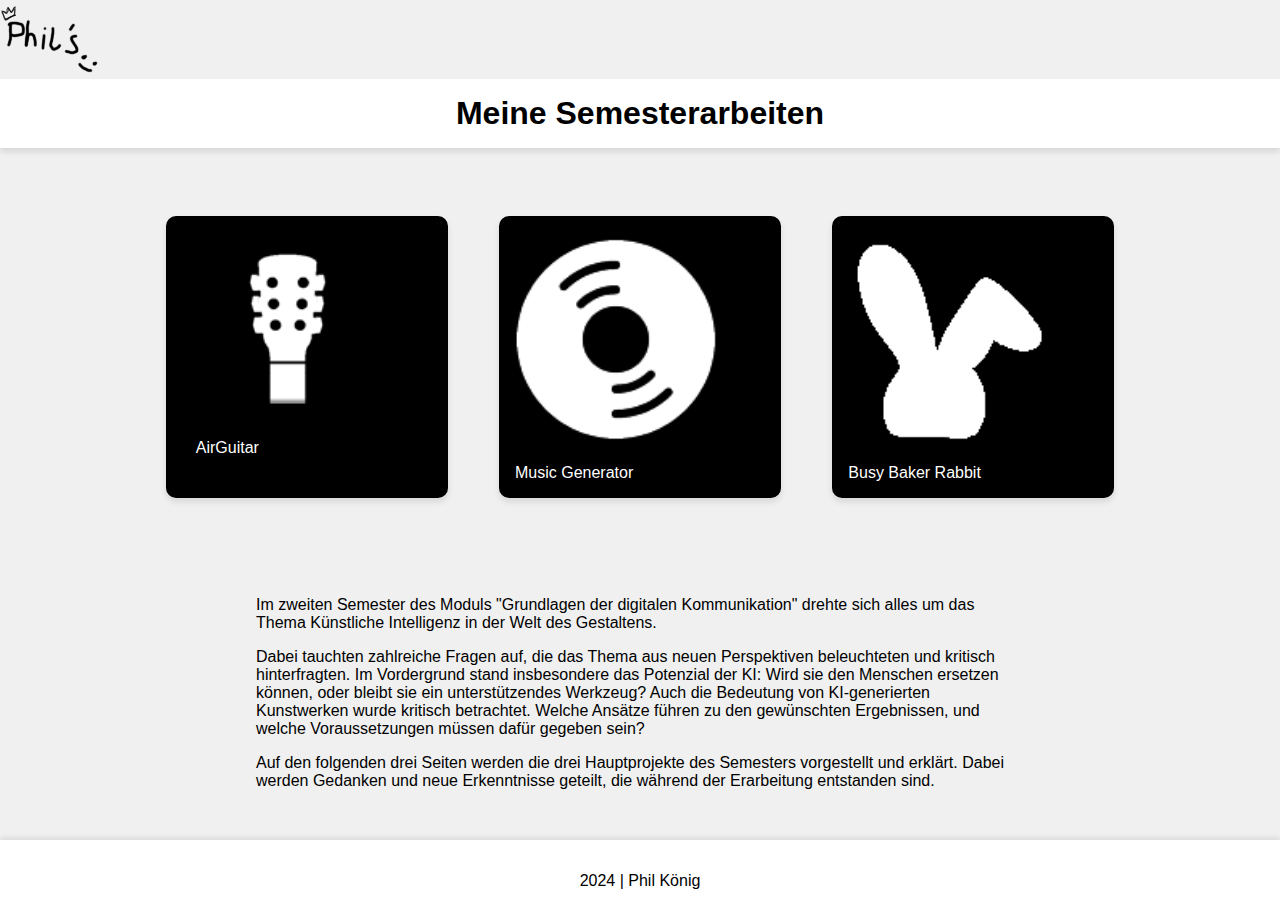
<file: index.html>
<!DOCTYPE html>
<html lang="de">
<head>
  <meta charset="UTF-8">
  <meta name="viewport" content="width=device-width, initial-scale=1.0">
  <title>Semesterarbeiten</title>
  <link rel="stylesheet" href="style.css">
  <style>
    .additional-text {
      width: 60%; /* Festlegung der Breite des Textblocks */
      margin: 50px auto; /* Zentriert den Block horizontal und fügt Abstand nach oben hinzu */
      text-align: left; /* Text links ausrichten */
    }
  </style>
</head>
<link rel="shortcut icon" href="logo.ico">
<body>
  <header class="banner">
    <div class="logo">
      <img src="logo.png" alt="logo">
    </div>
  </header>
  
  <div class="header-bar">
    <h1>Meine Semesterarbeiten</h1>
  </div>

  <div class="container">
    <div class="nav-links">
      <!-- AirGuitar Project with Image Preview -->
      <div class="nav-item">
        <a href="arbeit1.html">
          <img src="guitar.png" alt="AirGuitar" class="project-thumb">
          AirGuitar
        </a>
      </div>

      <!-- Music Generator Project with Image Preview -->
      <div class="nav-item">
        <a href="arbeit2.html">
          <img src="platte.png" alt="Music Generator" class="project-thumb">
          Music Generator
        </a>
      </div>

      <!-- Busy Baker Rabbit Project with Image Preview -->
      <div class="nav-item">
        <a href="arbeit3.html">
          <img src="busy.png" alt="Busy Baker Rabbit" class="project-thumb">
          Busy Baker Rabbit
        </a>
      </div>
    </div>
  </div>

  <!-- New section for additional text -->
  <div class="additional-text">
    <p>Im zweiten Semester des Moduls "Grundlagen der digitalen Kommunikation" drehte sich alles um das Thema Künstliche Intelligenz in der Welt des Gestaltens.</p>

    <p>Dabei tauchten zahlreiche Fragen auf, die das Thema aus neuen Perspektiven beleuchteten und kritisch hinterfragten. Im Vordergrund stand insbesondere das Potenzial der KI: Wird sie den Menschen ersetzen können, oder bleibt sie ein unterstützendes Werkzeug? Auch die Bedeutung von KI-generierten Kunstwerken wurde kritisch betrachtet. Welche Ansätze führen zu den gewünschten Ergebnissen, und welche Voraussetzungen müssen dafür gegeben sein?</p>
      
    <p>Auf den folgenden drei Seiten werden die drei Hauptprojekte des Semesters vorgestellt und erklärt. Dabei werden Gedanken und neue Erkenntnisse geteilt, die während der Erarbeitung entstanden sind.</p>
  </div>

  <footer>
    <p>2024 | Phil König</p>
  </footer>
</body>
</html>
</file>
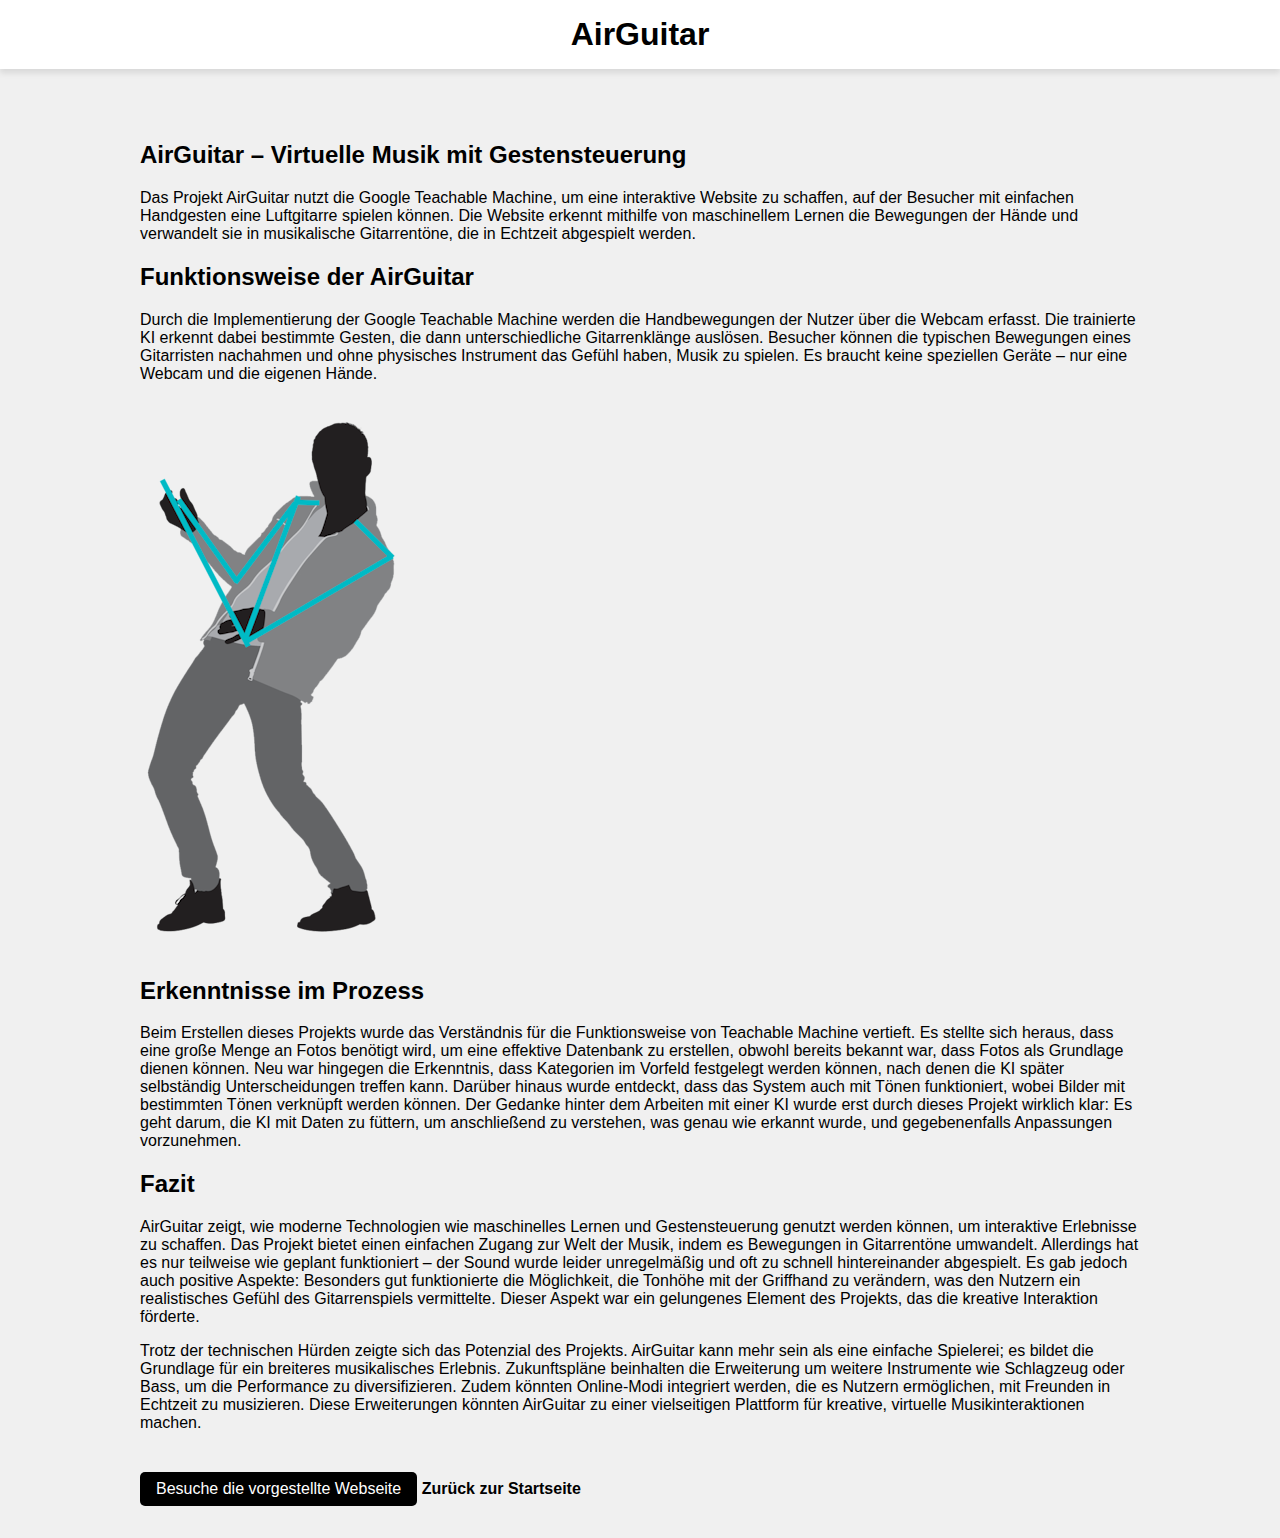
<file: arbeit1.html>
<!DOCTYPE html>
<html lang="de">
<head>
  <meta charset="UTF-8">
  <meta name="viewport" content="width=device-width, initial-scale=1.0">
  <title>Kategorie 1: Webentwicklung</title>
  <link rel="stylesheet" href="style.css">
</head>
<link rel="shortcut icon" href ="logo.ico">
<body>
  <div class="header-bar">
    <h1>AirGuitar</h1>
  </div>

  <div class="container">
    <h2>AirGuitar – Virtuelle Musik mit Gestensteuerung</h2>
    <p>Das Projekt AirGuitar nutzt die Google Teachable Machine,
       um eine interaktive Website zu schaffen,
        auf der Besucher mit einfachen Handgesten eine Luftgitarre spielen können.
         Die Website erkennt mithilfe von maschinellem Lernen die Bewegungen der Hände und verwandelt sie in musikalische Gitarrentöne,
          die in Echtzeit abgespielt werden.</p>

    <h2>Funktionsweise der AirGuitar</h2>
    <p>
      Durch die Implementierung der Google Teachable Machine werden die Handbewegungen der Nutzer über die Webcam erfasst.
      Die trainierte KI erkennt dabei bestimmte Gesten,
      die dann unterschiedliche Gitarrenklänge auslösen.
      Besucher können die typischen Bewegungen eines Gitarristen nachahmen und ohne physisches Instrument das Gefühl haben,
      Musik zu spielen. Es braucht keine speziellen Geräte – nur eine Webcam und die eigenen Hände.
    </p>

    <!-- Platz für das Bild -->
    <div class="image-placeholder">
      <img src="gitarre.png" alt="Bild von AirGuitar" class="project-image">
    </div>

    <h2>Erkenntnisse im Prozess</h2>
    <p>
      Beim Erstellen dieses Projekts wurde das Verständnis für die Funktionsweise von Teachable Machine vertieft. Es stellte sich heraus, dass eine große Menge an Fotos benötigt wird, um eine effektive Datenbank zu erstellen, obwohl bereits bekannt war, dass Fotos als Grundlage dienen können. Neu war hingegen die Erkenntnis, dass Kategorien im Vorfeld festgelegt werden können, nach denen die KI später selbständig Unterscheidungen treffen kann. Darüber hinaus wurde entdeckt, dass das System auch mit Tönen funktioniert, wobei Bilder mit bestimmten Tönen verknüpft werden können. Der Gedanke hinter dem Arbeiten mit einer KI wurde erst durch dieses Projekt wirklich klar: Es geht darum, die KI mit Daten zu füttern,
       um anschließend zu verstehen, was genau wie erkannt wurde, und gegebenenfalls Anpassungen vorzunehmen.

    <h2>Fazit</h2>
    <p>AirGuitar zeigt, wie moderne Technologien wie maschinelles Lernen und Gestensteuerung genutzt werden können, um interaktive Erlebnisse zu schaffen. Das Projekt bietet einen einfachen Zugang zur Welt der Musik, indem es Bewegungen in Gitarrentöne umwandelt. Allerdings hat es nur teilweise wie geplant funktioniert – der Sound wurde leider unregelmäßig und oft zu schnell hintereinander abgespielt. Es gab jedoch auch positive Aspekte: Besonders gut funktionierte die Möglichkeit, die Tonhöhe mit der Griffhand zu verändern, was den Nutzern ein realistisches Gefühl des Gitarrenspiels vermittelte. Dieser Aspekt war ein gelungenes Element des Projekts, das die kreative Interaktion förderte.
    </p>

    <p> Trotz der technischen Hürden zeigte sich das Potenzial des Projekts. AirGuitar kann mehr sein als eine einfache Spielerei; es bildet die Grundlage für ein breiteres musikalisches Erlebnis. Zukunftspläne beinhalten die Erweiterung um weitere Instrumente wie Schlagzeug oder Bass, um die Performance zu diversifizieren. Zudem könnten Online-Modi integriert werden, die es Nutzern ermöglichen, mit Freunden in Echtzeit zu musizieren. Diese Erweiterungen könnten AirGuitar zu einer vielseitigen Plattform für kreative, virtuelle Musikinteraktionen machen.</p>
            
  
    <a href="https://philsdokumentation.netlify.app/" class="project-link" target="_blank">Besuche die vorgestellte Webseite</a>
   
    <a href="index.html" class="back-link">Zurück zur Startseite</a>
  </div>
</body>
</html>
</file>
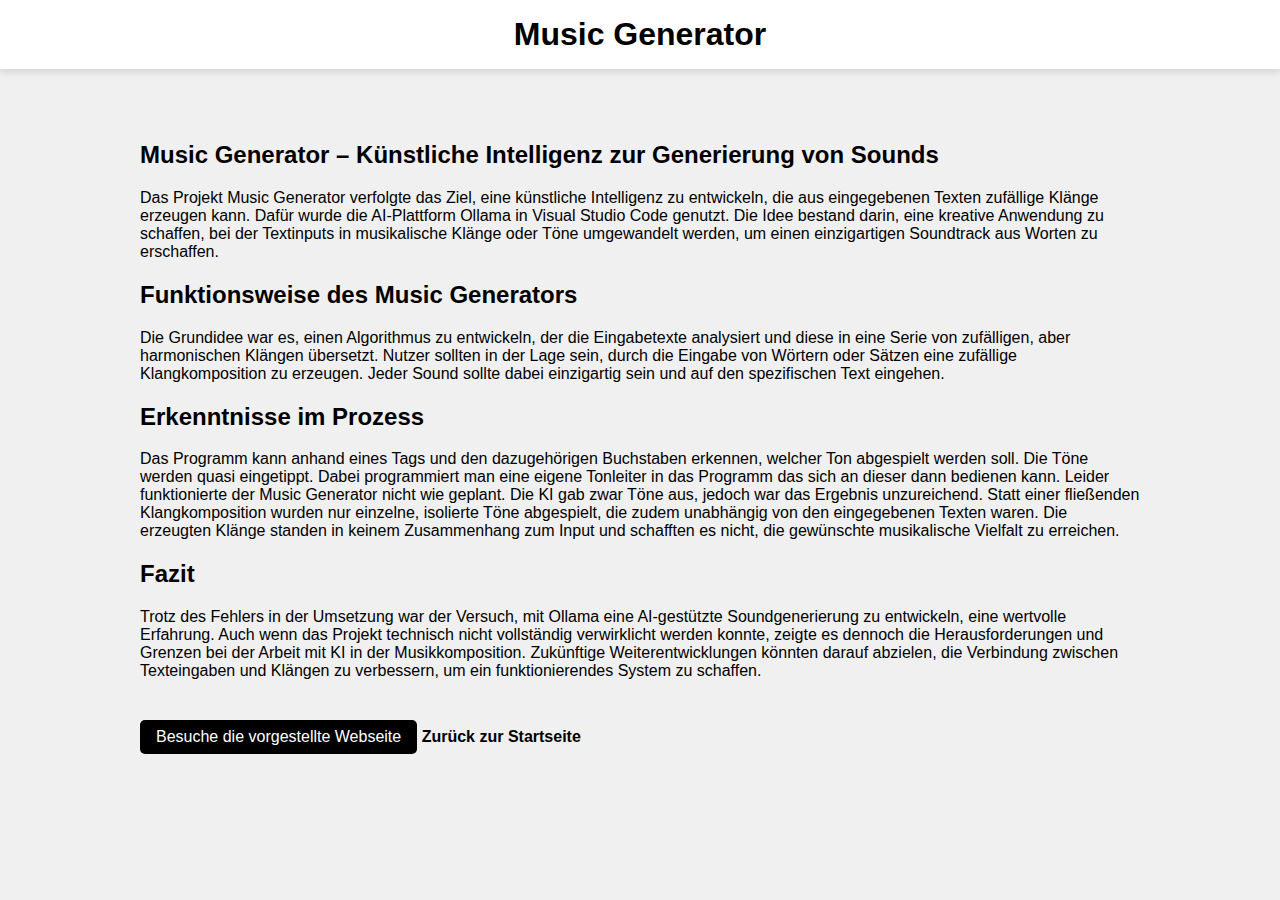
<file: arbeit2.html>
<!DOCTYPE html>
<html lang="de">
<head>
  <meta charset="UTF-8">
  <meta name="viewport" content="width=device-width, initial-scale=1.0">
  <title>Kategorie 2: Grafikdesign</title>
  <link rel="stylesheet" href="style.css">
</head>
<link rel="shortcut icon" href ="logo.ico">
<body>
  <div class="header-bar">
    <h1>Music Generator</h1>
  </div>

  <div class="container">
    <h2>Music Generator – Künstliche Intelligenz zur Generierung von Sounds</h2>
    <p>Das Projekt Music Generator verfolgte das Ziel,
       eine künstliche Intelligenz zu entwickeln,
        die aus eingegebenen Texten zufällige Klänge erzeugen kann.
         Dafür wurde die AI-Plattform Ollama in Visual Studio Code genutzt.
          Die Idee bestand darin, eine kreative Anwendung zu schaffen,
           bei der Textinputs in musikalische Klänge oder Töne umgewandelt werden,
            um einen einzigartigen Soundtrack aus Worten zu erschaffen.</p>

    <h2>Funktionsweise des Music Generators</h2>
     <p>Die Grundidee war es,
       einen Algorithmus zu entwickeln,
        der die Eingabetexte analysiert und diese in eine Serie von zufälligen,
         aber harmonischen Klängen übersetzt.
          Nutzer sollten in der Lage sein,
           durch die Eingabe von Wörtern oder Sätzen eine zufällige Klangkomposition zu erzeugen.
            Jeder Sound sollte dabei einzigartig sein und auf den spezifischen Text eingehen.</p>

  <h2>Erkenntnisse im Prozess</h2>
  <P>Das Programm kann anhand eines Tags und den dazugehörigen Buchstaben erkennen,
     welcher Ton abgespielt werden soll.
      Die Töne werden quasi eingetippt.
       Dabei programmiert man eine eigene Tonleiter in das Programm das sich an dieser dann bedienen kann.
        Leider funktionierte der Music Generator nicht wie geplant. Die KI gab zwar Töne aus,
         jedoch war das Ergebnis unzureichend.
          Statt einer fließenden Klangkomposition wurden nur einzelne,
           isolierte Töne abgespielt, die zudem unabhängig von den eingegebenen Texten waren.
            Die erzeugten Klänge standen in keinem Zusammenhang zum Input und schafften es nicht,
             die gewünschte musikalische Vielfalt zu erreichen.
    
    </P>

    <h2>Fazit</h2>
    <p>Trotz des Fehlers in der Umsetzung war der Versuch,
       mit Ollama eine AI-gestützte Soundgenerierung zu entwickeln,
        eine wertvolle Erfahrung. Auch wenn das Projekt technisch nicht vollständig verwirklicht werden konnte,
         zeigte es dennoch die Herausforderungen und Grenzen bei der Arbeit mit KI in der Musikkomposition.
          Zukünftige Weiterentwicklungen könnten darauf abzielen,
           die Verbindung zwischen Texteingaben und Klängen zu verbessern,
            um ein funktionierendes System zu schaffen.</p>
  
    <a href="https://philsaimusicgenerator.netlify.app/" class="project-link" target="_blank">Besuche die vorgestellte Webseite</a>
 
    <a href="index.html" class="back-link">Zurück zur Startseite</a>
  </div>
</body>
</html>
</file>
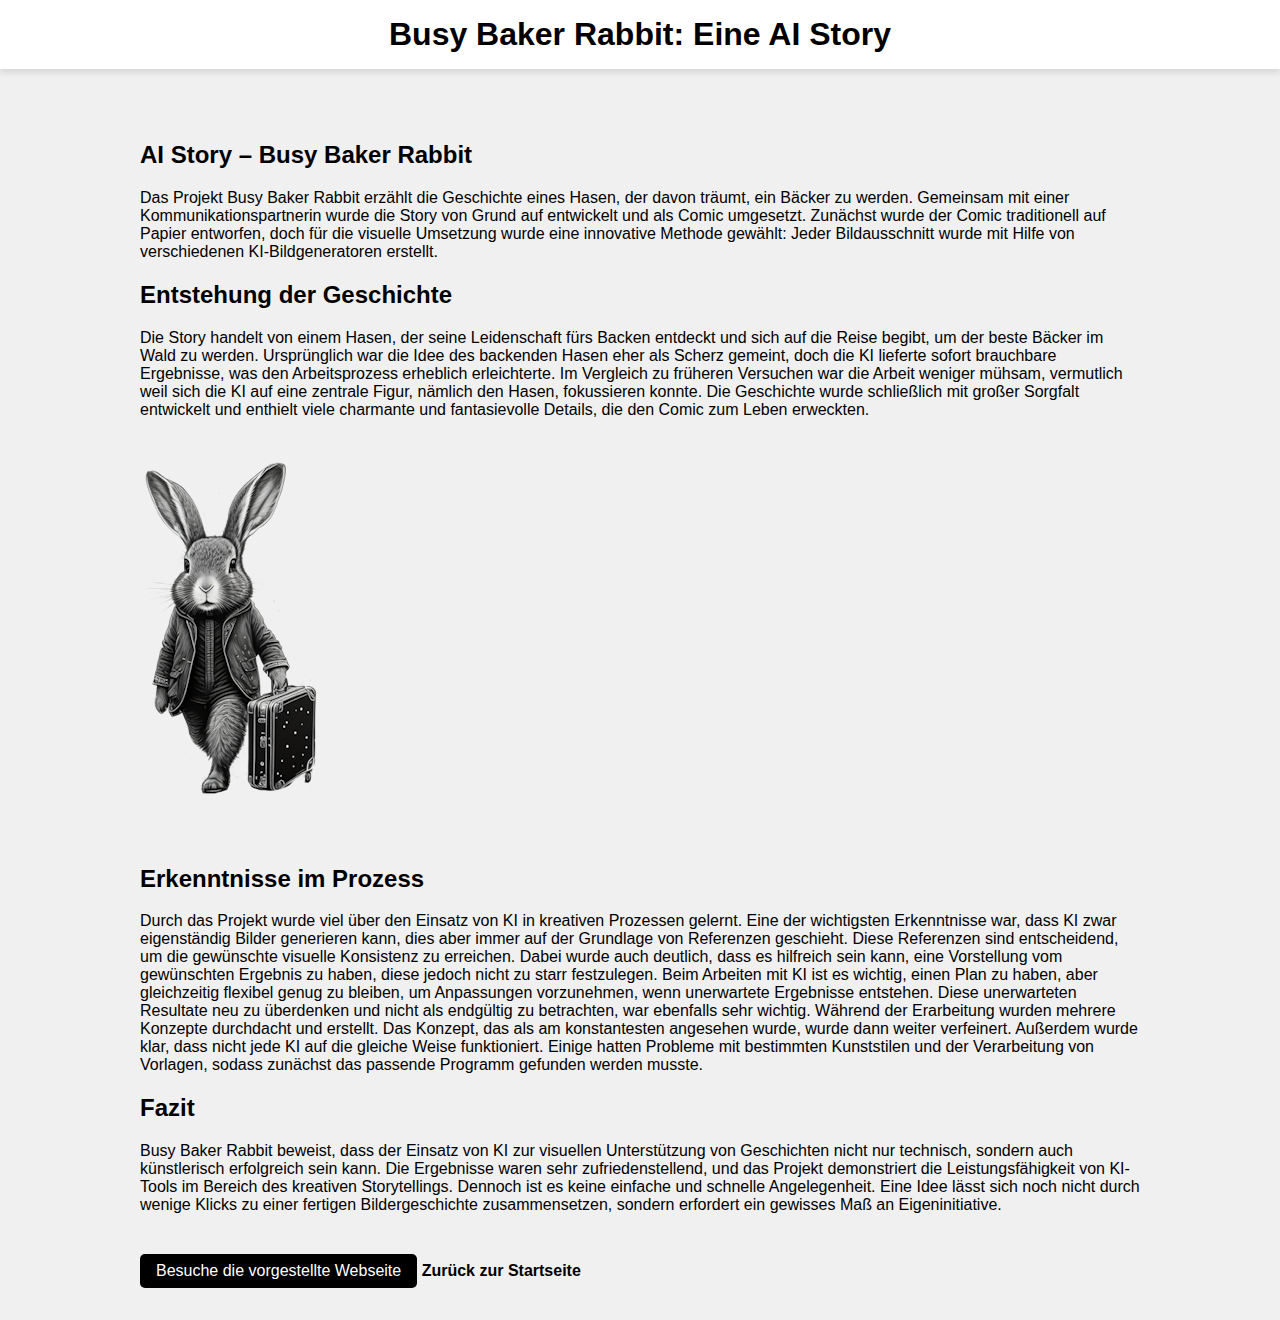
<file: arbeit3.html>
<!DOCTYPE html>
<html lang="de">
<head>
  <meta charset="UTF-8">
  <meta name="viewport" content="width=device-width, initial-scale=1.0">
  <title>Kategorie 3: Datenanalyse</title>
  <link rel="stylesheet" href="style.css">
</head>
<link rel="shortcut icon" href ="logo.ico">
<body>
  <div class="header-bar">
    <h1>Busy Baker Rabbit: Eine AI Story</h1>
  </div>

  <div class="container">
    <h2>AI Story – Busy Baker Rabbit</h2>
    <p>Das Projekt Busy Baker Rabbit erzählt die Geschichte eines Hasen,
       der davon träumt, ein Bäcker zu werden.
        Gemeinsam mit einer Kommunikationspartnerin wurde die Story von Grund auf entwickelt und als Comic umgesetzt.
         Zunächst wurde der Comic traditionell auf Papier entworfen,
          doch für die visuelle Umsetzung wurde eine innovative Methode gewählt:
           Jeder Bildausschnitt wurde mit Hilfe von verschiedenen KI-Bildgeneratoren erstellt.</p>

    <h2>Entstehung der Geschichte</h2>
    <p>Die Story handelt von einem Hasen, der seine Leidenschaft fürs Backen entdeckt und sich auf die Reise begibt, um der beste Bäcker im Wald zu werden. Ursprünglich war die Idee des backenden Hasen eher als Scherz gemeint, doch die KI lieferte sofort brauchbare Ergebnisse, was den Arbeitsprozess erheblich erleichterte. Im Vergleich zu früheren Versuchen war die Arbeit weniger mühsam, vermutlich weil sich die KI auf eine zentrale Figur, nämlich den Hasen, fokussieren konnte. Die Geschichte wurde schließlich mit großer Sorgfalt entwickelt und enthielt viele charmante und fantasievolle Details, die den Comic zum Leben erweckten.</p>

    <div class="image-placeholder">
      <img src="hase.png" alt="Bild von AirGuitar" class="project-image">
    </div>

    <h2>Erkenntnisse im Prozess</h2>
    <p>Durch das Projekt wurde viel über den Einsatz von KI in kreativen Prozessen gelernt. Eine der wichtigsten Erkenntnisse war, dass KI zwar eigenständig Bilder generieren kann, dies aber immer auf der Grundlage von Referenzen geschieht. Diese Referenzen sind entscheidend, um die gewünschte visuelle Konsistenz zu erreichen. Dabei wurde auch deutlich, dass es hilfreich sein kann, eine Vorstellung vom gewünschten Ergebnis zu haben, diese jedoch nicht zu starr festzulegen. Beim Arbeiten mit KI ist es wichtig, einen Plan zu haben, aber gleichzeitig flexibel genug zu bleiben, um Anpassungen vorzunehmen, wenn unerwartete Ergebnisse entstehen.

      Diese unerwarteten Resultate neu zu überdenken und nicht als endgültig zu betrachten, war ebenfalls sehr wichtig. Während der Erarbeitung wurden mehrere Konzepte durchdacht und erstellt. Das Konzept, das als am konstantesten angesehen wurde, wurde dann weiter verfeinert.
      
      Außerdem wurde klar, dass nicht jede KI auf die gleiche Weise funktioniert. Einige hatten Probleme mit bestimmten Kunststilen und der Verarbeitung von Vorlagen, sodass zunächst das passende Programm gefunden werden musste.
    </p>

    <h2>Fazit</h2>
    <P>Busy Baker Rabbit beweist, dass der Einsatz von KI zur visuellen Unterstützung von Geschichten nicht nur technisch, sondern auch künstlerisch erfolgreich sein kann. Die Ergebnisse waren sehr zufriedenstellend, und das Projekt demonstriert die Leistungsfähigkeit von KI-Tools im Bereich des kreativen Storytellings. Dennoch ist es keine einfache und schnelle Angelegenheit. Eine Idee lässt sich noch nicht durch wenige Klicks zu einer fertigen Bildergeschichte zusammensetzen, sondern erfordert ein gewisses Maß an Eigeninitiative.</P>
 
    <a href="https://busybakerrabbit.netlify.app/" class="project-link" target="_blank">Besuche die vorgestellte Webseite</a>
  
    <a href="index.html" class="back-link">Zurück zur Startseite</a>
  </div>
</body>
</html>
</file>
<file: style.css>
body {
  font-family: Arial, sans-serif;
  margin: 0;
  padding: 0;
  box-sizing: border-box;
  background-color: #f0f0f0;
}


.header-bar {
  background: #ffffff;
  color: #000000;
  width: 100%;
  padding: 1em 0;
  text-align: center;
  box-shadow: 0 4px 6px rgba(0, 0, 0, 0.1);
  margin-bottom: 20px; 
}

.header-bar h1 {
  margin: 0;
  font-size: 2em;
  font-weight: bold;
}


.container {
  max-width: 1000px; 
  width: 100%;
  padding: 2em 1em;
  margin: 0 auto; 
}


.nav-links {
  display: flex;
  flex-wrap: wrap; 
  justify-content: space-around; 
}

.nav-item {
  display: flex;
  flex-direction: column; 
  align-items: center;
  width: 250px; 
  margin: 1em;
  padding: 1em;
  background: #000000;
  color: #ffffff;
  text-decoration: none;
  border-radius: 10px;
  box-shadow: 0 4px 6px rgba(0, 0, 0, 0.1);
  transition: background 0.3s, box-shadow 0.3s;
}

.nav-item:hover {
  background: #d0d0d0;
  color: #000000;
  box-shadow: 0 6px 8px rgba(0, 0, 0, 0.2);
}


.project-thumb {
  width: 100%; 
  height: auto;
  margin-bottom: 10px; 
  object-fit: contain; 
  border-radius: 5px; 
}


.nav-item a {
  color: white;
  text-decoration: none;
}

.nav-item a:hover {
  color: #f0f0f0;
  text-decoration: underline;
}


.back-link {
  display: inline-block;
  margin-top: 2em;
  color: #000000;
  text-decoration: none;
  font-weight: bold;
  border-bottom: 2px solid transparent;
  transition: border-color 0.3s;
}

.back-link:hover {
  border-bottom: 2px solid #000000;
}


.project-link {
  display: inline-block;
  margin-top: 1em;
  background: #000000; 
  color: #ffffff; 
  padding: 0.5em 1em;
  text-decoration: none;
  border-radius: 5px;
  transition: background 0.3s ease;
}

.project-link:hover {
  background: #d0d0d0; 
  color: #000000; 
}

/* Footer */
footer {
  padding: 1em 0;
  background-color: #ffffff;
  width: 100%;
  text-align: center;
  margin-top: 2em;
  box-shadow: 0 -2px 6px rgba(0, 0, 0, 0.1);
}


@media (max-width: 768px) {
  .nav-links {
    flex-direction: column; 
    align-items: center;
  }
  
  .nav-item {
    width: 90%; 
  }
}
</file>
